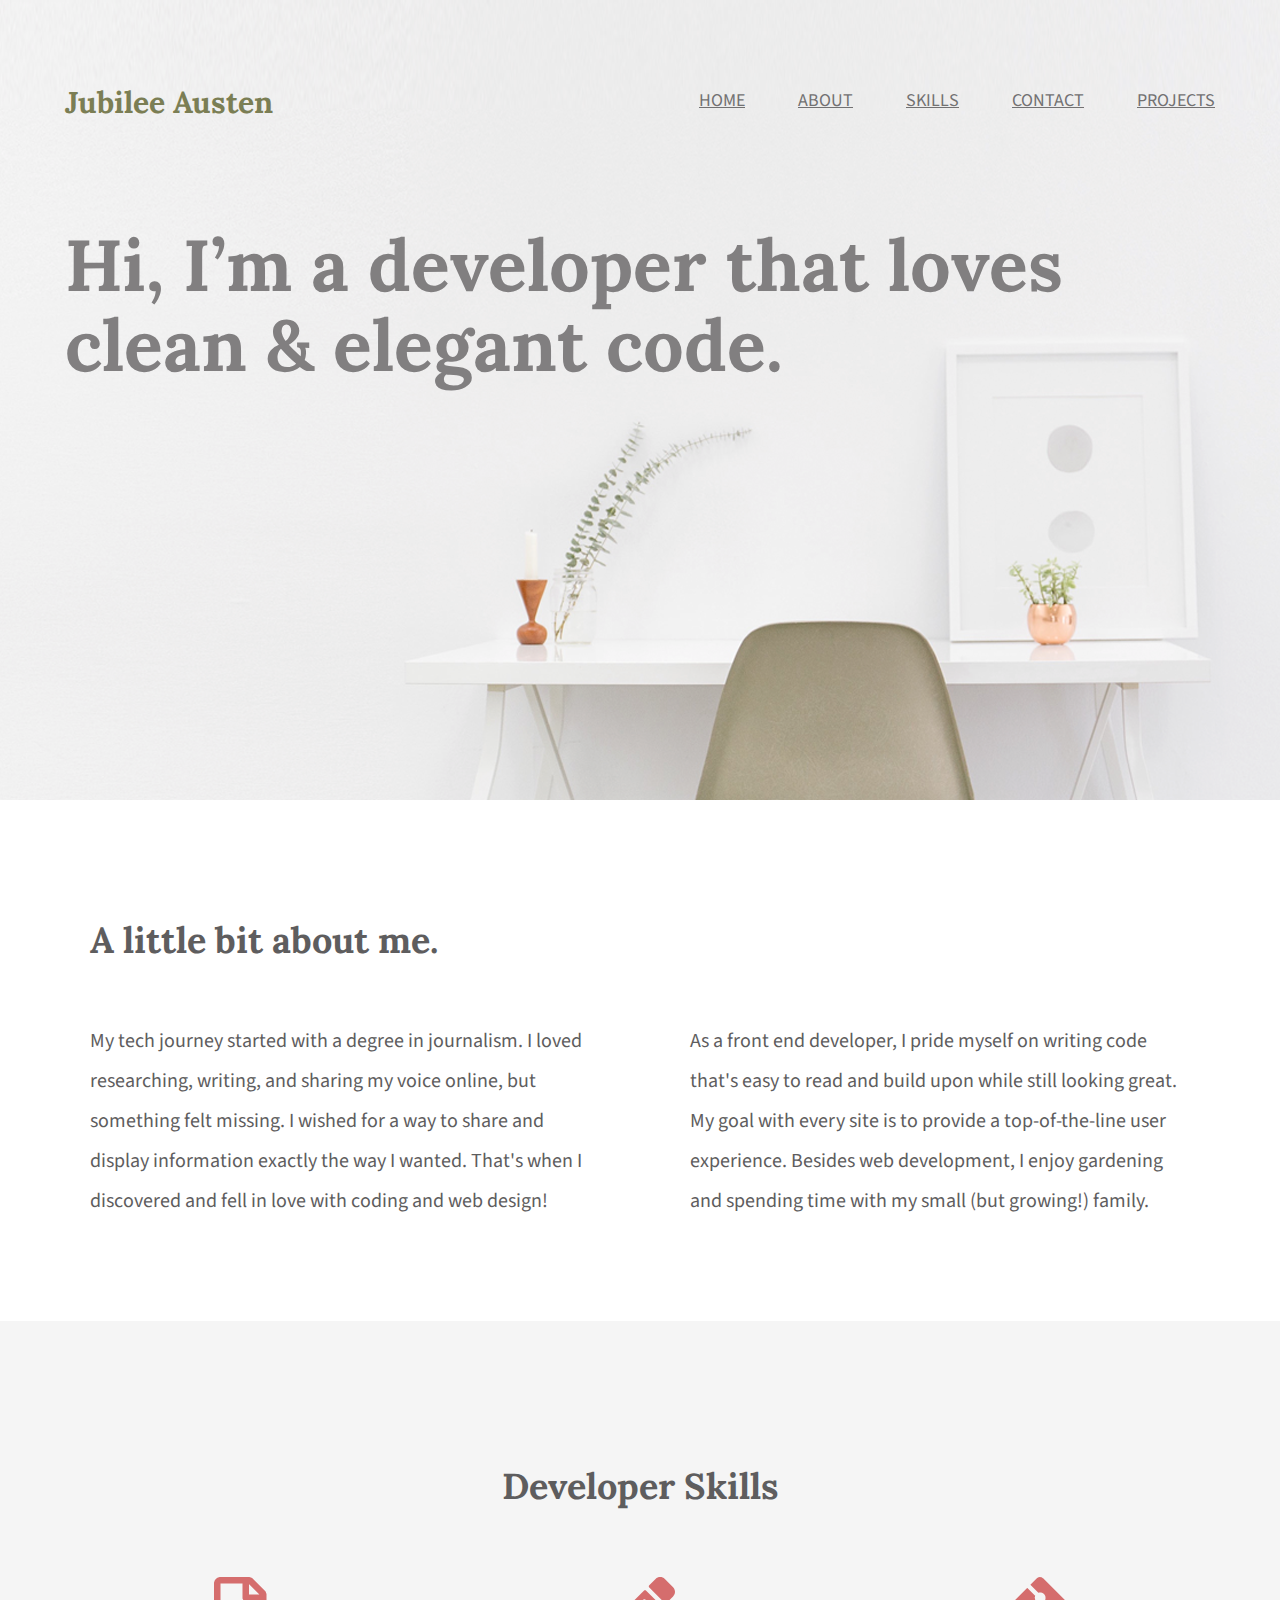
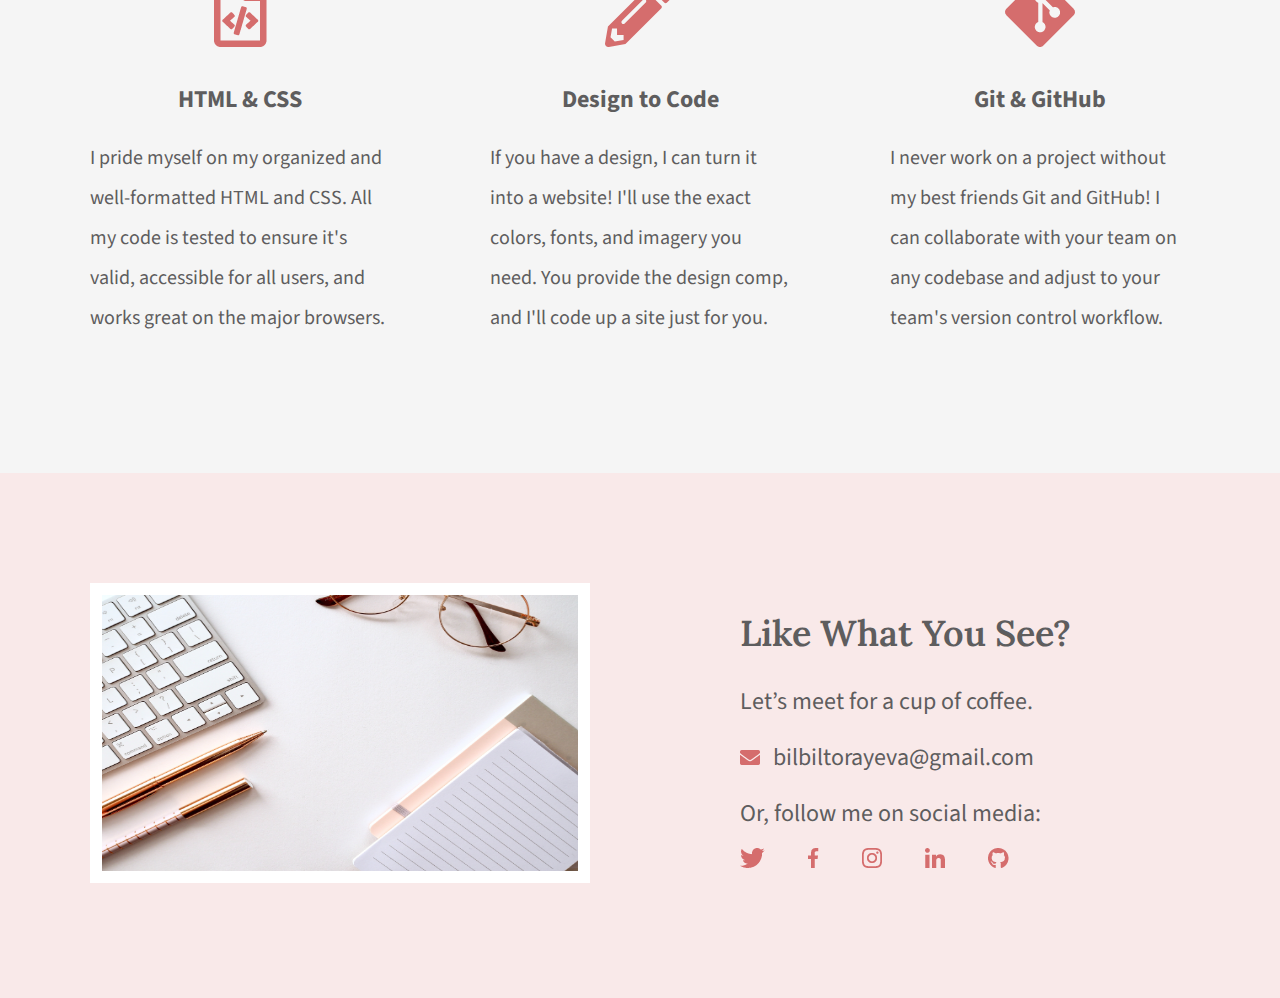
<file: index.html>
<!DOCTYPE html>
<html lang="en">

<head>
    <meta charset="UTF-8">
    <title>Jubilee Austen|Portfolio.</title>
    <link rel="stylesheet" href="css/normalize.css">
    <link rel="stylesheet" href="css/main.css">
    <link rel="preconnect" href="https://fonts.googleapis.com">
    <link rel="preconnect" href="https://fonts.gstatic.com" crossorigin>
    <link href="https://fonts.googleapis.com/css2?family=Lora:ital,wght@0,600;1,700&family=Source+Sans+Pro&display=swap"
        rel="stylesheet">

</head>

<body>
    <header class="homepage-hero">
        <div class="content-wrapper">
            <h1>Jubilee Austen</h1>
            <nav>
                <ul>
                    <li><a href="#home">home</a></li>
                    <li><a href="#about">About</a></li>
                    <li><a href="#skills">Skills</a></li>
                    <li><a href="#contact">Contact</a></li>
                    <li><a href="projects/index.html">projects</a></li>

                </ul>
            </nav>
            <h2>Hi, I’m a developer that loves clean & elegant code.</h2>
        </div>
    </header>


    <main>

        <section id="about">
            <div class="content-wrapper">
                <h2>A little bit about me.</h2>
                <p>My tech journey started with a degree in journalism. I loved researching,
                    writing, and sharing my voice online, but something felt missing. I wished
                    for a way to share and display information exactly the way I wanted. That's
                    when I discovered and fell in love with coding and web design!</p>

                <p>As a front end developer, I pride myself on writing code that's easy to read
                    and build upon while still looking great. My goal with every site is to provide
                    a top-of-the-line user experience. Besides web development, I enjoy
                    gardening and spending time with my small (but growing!) family.</p>

            </div>
        </section>


        <section id="skills">
            <div class="content-wrapper">
                <h2>Developer Skills</h2>
                <div class="skill-list">
                    <img src="img/html-icon.png" alt="html-scc html-css-icon">
                    <h3>HTML & CSS</h3>
                    <p>I pride myself on my organized and well-formatted HTML and CSS. All my
                        code is tested to ensure it's valid, accessible for all users, and works great
                        on the major browsers.</p>
                </div>

                <div class="skill-list">
                    <img src="img/pencil-icon.png" alt="pencil-icon">
                    <h3>Design to Code</h3>
                    <p>If you have a design, I can turn it into a website! I'll use the exact colors,
                        fonts, and imagery you need. You provide the design comp, and I'll code up
                        a site just for you.</p>
                </div>

                <div class="skill-list">
                    <img src="img/git-icon.png" alt="git-icon">
                    <h3>Git & GitHub</h3>
                    <p>I never work on a project without my best friends Git and GitHub! I can
                        collaborate with your team on any codebase and adjust to your team's
                        version control workflow.</p>
                </div>
            </div>
        </section>



    </main>



    <footer id="contact">
        <div class="content-wrapper">
            <div class="contact-image">
                <img src="img/jess-bailey-q10VITrVYUM-unsplash.jpg" alt="jess-bailey-q10VITrVYUM-unsplash"
                    id="contact-img">

            </div>

            <div class="contact-info">
                <h2>Like What You See?</h2>
                <h3 id="email-header">Let’s meet for a cup of coffee.</h3>
                <img src="img/envelope.png" alt="envelope" id="envelope">
                <a id="mailto" href="mailto:bilbiltorayeva@gmail.com">bilbiltorayeva@gmail.com</a>
                <h3 id="socialmedia-header">Or, follow me on social media:</h3>
                <ul>
                    <li><a href="https://twitter.com/home" target="_blank"><img src="img/twitter.png"
                                alt="twitter-icon"></a></li>
                    <li><a href="https://en-gb.facebook.com/home" target="_blank"><img src="img/facebook.png"
                                alt="facebook-icon"></a></li>
                    <li><a href="https://www.instagram.com/" target="_blank"><img src="img/instagram.png"
                                alt="instagram-icon"></a></li>
                    <li><a href="https://uk.linkedin.com/" target="_blank"><img src="img/linkedin.png"
                                alt="linkedin-icon"></a></li>
                    <li><a href="https://github.com/" target="_blank"><img src="img/github.png" alt="github-icon"></a>
                    </li>
                </ul>
            </div>
        </div>

    </footer>

</body>

</html>
</file>
<file: css/main.css>
/****** Global Styles ******/
body {
    color: #5e5d5e;
    font-family: 'Source Sans Pro', sans-serif;
}

.content-wrapper {
    width: 1200px;
    margin: 0 auto;
    overflow: auto;
}








/****** Header Styles ******/
.homepage-hero {
    background: url('../img/full-background.png');
    background-size: cover;
    background-position: center;
    height: 800px;
}

header h1 {
    color: #7B7E54;
    font-size: 30px;
    font-family: 'Lora', serif;
    float: left;
    width: 300px;
    padding: 65px 0 65px 25px;
}

header nav {
    width: 800px;
    float: right;
    text-align: right;
    padding: 75px 25px 75px 0px;
}

nav ul li {
    display: inline-block;
}

nav ul li a {
    text-transform: uppercase;
    color: #727172;
    font-size: 18px;
    padding-left: 50px;

}

header h2 {
    width: 1000px;
    clear: both;
    font-family: 'Lora', serif;
    font-size: 72px;
    line-height: 80px;
    color: #817F80;
    padding: 20px 0 20px 25px;
}







/****** About Styles ******/
#about .content-wrapper {
    padding: 80px 0 80px 0;

}

#about h2 {
    font-family: 'Lora', serif;
    font-size: 36px;
    padding: 10px 0 10px 50px;
}

#about p {
    float: left;
    width: 500px;
    font-size: 20px;
    line-height: 40px;
    padding: 0 50px 0 50px;
}







/****** Skill Styles ******/
#skills {
    background-color: #F5F5F5;
    text-align: center;
}

#skills .content-wrapper {
    padding-top: 115px;
    padding-bottom: 115px;
}

#skills .skill-list {
    float: left;
    width: 300px;
    padding-right: 50px;
    padding-left: 50px;
}

#skills h2 {
    font-size: 36px;
    font-family: 'Lora', serif;
    padding-bottom: 40px;
}

#skills h3 {
    font-size: 24px;
    line-height: 36px;
    margin: 30px 0 20px 0;
}

#skills p {
    font-size: 20px;
    line-height: 40px;
    text-align: left;
}


/****** Contact Styles ******/

#contact {
    background-color: #F9E9E9;
}

#contact .content-wrapper {
    padding: 110px 0;
}

#contact .contact-image {
    float: left;
    width: 600px;
}

#contact #contact-img {
    width: 500px;
    height: 300px;
    border: 12px solid white;
    margin-left: 50px;
    margin-right: 50px;
    box-sizing: border-box;
}

#contact .contact-info {
    float: left;
    width: 600px;
    padding-left: 100px;
    box-sizing: border-box;
}

#contact h2 {
    font-size: 36px;
    font-family: 'Lora', serif;
    ;
    font-weight: 600;
    margin: 30px 0;
}

#contact h3 {
    font-size: 24px;
    font-weight: 400;
    line-height: 36px;
    margin-bottom: 5px;
}

#contact #email-header {
    margin-bottom: 20px;
}

#contact #socialmedia-header {
    margin: 20px 0 5px 0;
}

#contact #envelope {
    padding-right: 10px;
}

#contact #mailto {
    font-size: 24px;
    line-height: 36px;
    text-decoration: none;
    color: #5E5D5E;
}

#contact ul {
    margin: 16px 0;
    padding-left: 0.2px;
}

#contact ul li {
    display: inline-block;
}

#contact ul img {
    padding-right: 40px;
}

/*******Projects Page Styles*********/





/****** Projects Page Header Styles ******/

.projects-page {
   background: #F9EFEF; 
}


/****** Projects Page Projects Styles ******/
#projects {
    background-color: #F5F5F5;
    text-align: center;
}

#projects .content-wrapper {
    padding-top: 115px;
    padding-bottom: 115px;
}

#projects .project-piece {
    float: left;
    width: 300px;
    padding-right: 50px;
    padding-left: 50px;
}

#projects h2 {
    font-size: 36px;
    font-family: 'Lora', serif;
    padding-bottom: 40px;
}

#projects h3 {
    font-size: 24px;
    line-height: 36px;
    margin: 30px 0 20px 0;
}

#projects p {
    font-size: 20px;
    line-height: 40px;
    text-align: left;
}
#projects img {
    width: 300px;
    padding-bottom: 30pxs;
}
</file>
